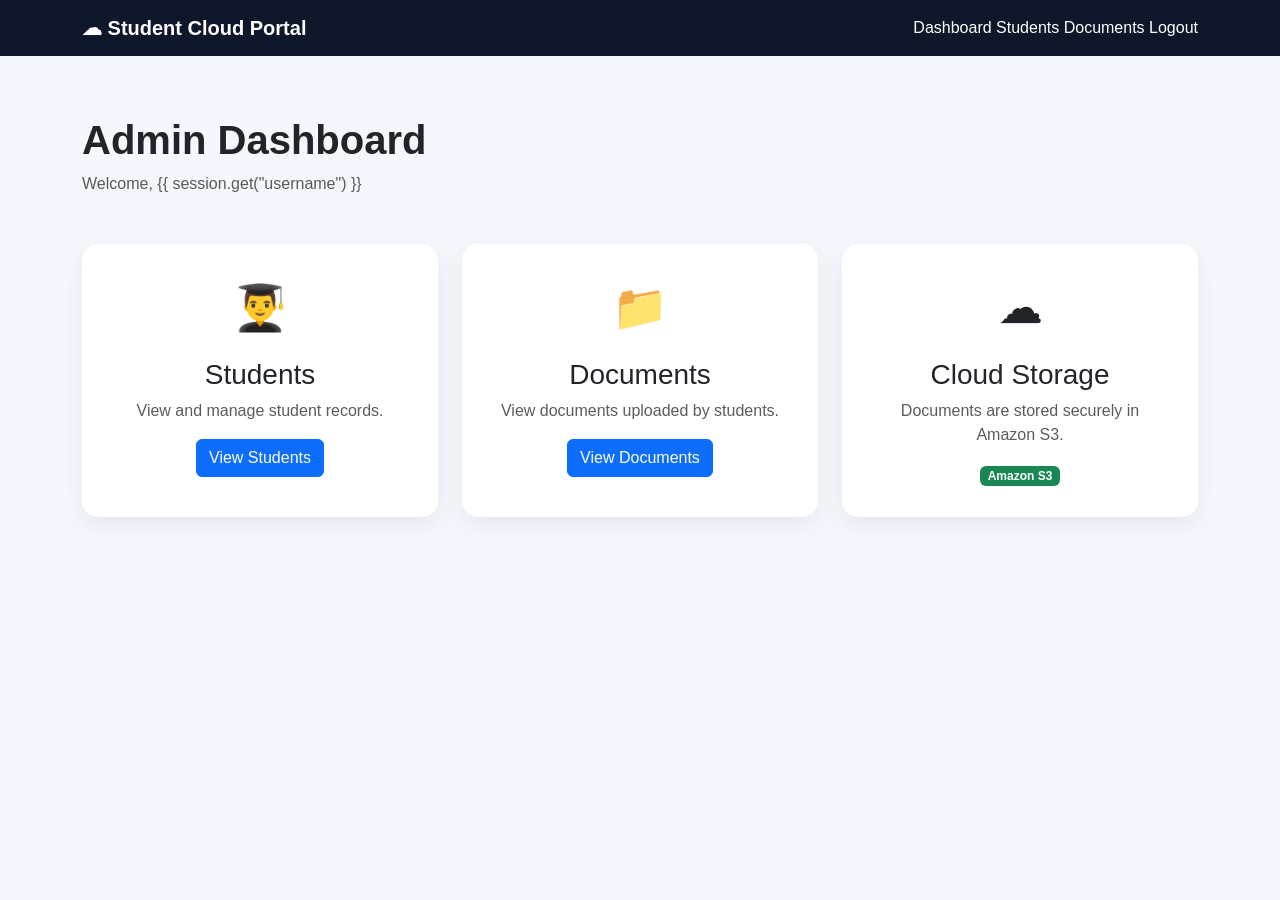
<file: templates/admin_dashboard.html>
<!DOCTYPE html>
<html lang="en">
<head>
    <meta charset="UTF-8">

    <meta name="viewport" content="width=device-width, initial-scale=1.0">

    <title>Admin Dashboard</title>

    <link href="https://cdn.jsdelivr.net/npm/bootstrap@5.3.3/dist/css/bootstrap.min.css" rel="stylesheet">

    <style>
        body {
            background: #f4f7fb;
            font-family: Arial, sans-serif;
        }

        .navbar {
            background: #0f172a;
        }

        .navbar-brand,
        .nav-link {
            color: white !important;
        }

        .dashboard {
            margin-top: 60px;
        }

        .card-box {
            background: white;
            border-radius: 16px;
            padding: 30px;
            box-shadow: 0 8px 25px rgba(0,0,0,0.07);
            height: 100%;
        }

        .icon {
            font-size: 45px;
        }
    </style>
</head>

<body>

<nav class="navbar">
    <div class="container">

        <a class="navbar-brand fw-bold" href="/">
            ☁ Student Cloud Portal
        </a>

        <div>
            <a href="/admin" class="nav-link d-inline-block">
                Dashboard
            </a>

            <a href="/students" class="nav-link d-inline-block">
                Students
            </a>

            <a href="/admin/documents" class="nav-link d-inline-block">
                Documents
            </a>

            <a href="/logout" class="nav-link d-inline-block">
                Logout
            </a>
        </div>

    </div>
</nav>

<div class="container dashboard">

    <div class="mb-5">
        <h1 class="fw-bold">
            Admin Dashboard
        </h1>

        <p class="text-muted">
            Welcome, {{ session.get("username") }}
        </p>
    </div>

    <div class="row g-4">

        <div class="col-md-4">
            <div class="card-box text-center">

                <div class="icon">👨‍🎓</div>

                <h3 class="mt-3">
                    Students
                </h3>

                <p class="text-muted">
                    View and manage student records.
                </p>

                <a href="/students" class="btn btn-primary">
                    View Students
                </a>

            </div>
        </div>

        <div class="col-md-4">
            <div class="card-box text-center">

                <div class="icon">📁</div>

                <h3 class="mt-3">
                    Documents
                </h3>

                <p class="text-muted">
                    View documents uploaded by students.
                </p>

                <a href="/admin/documents" class="btn btn-primary">
                    View Documents
                </a>

            </div>
        </div>

        <div class="col-md-4">
            <div class="card-box text-center">

                <div class="icon">☁</div>

                <h3 class="mt-3">
                    Cloud Storage
                </h3>

                <p class="text-muted">
                    Documents are stored securely in Amazon S3.
                </p>

                <span class="badge bg-success">
                    Amazon S3
                </span>

            </div>
        </div>

    </div>

</div>

</body>
</html>
</file>
